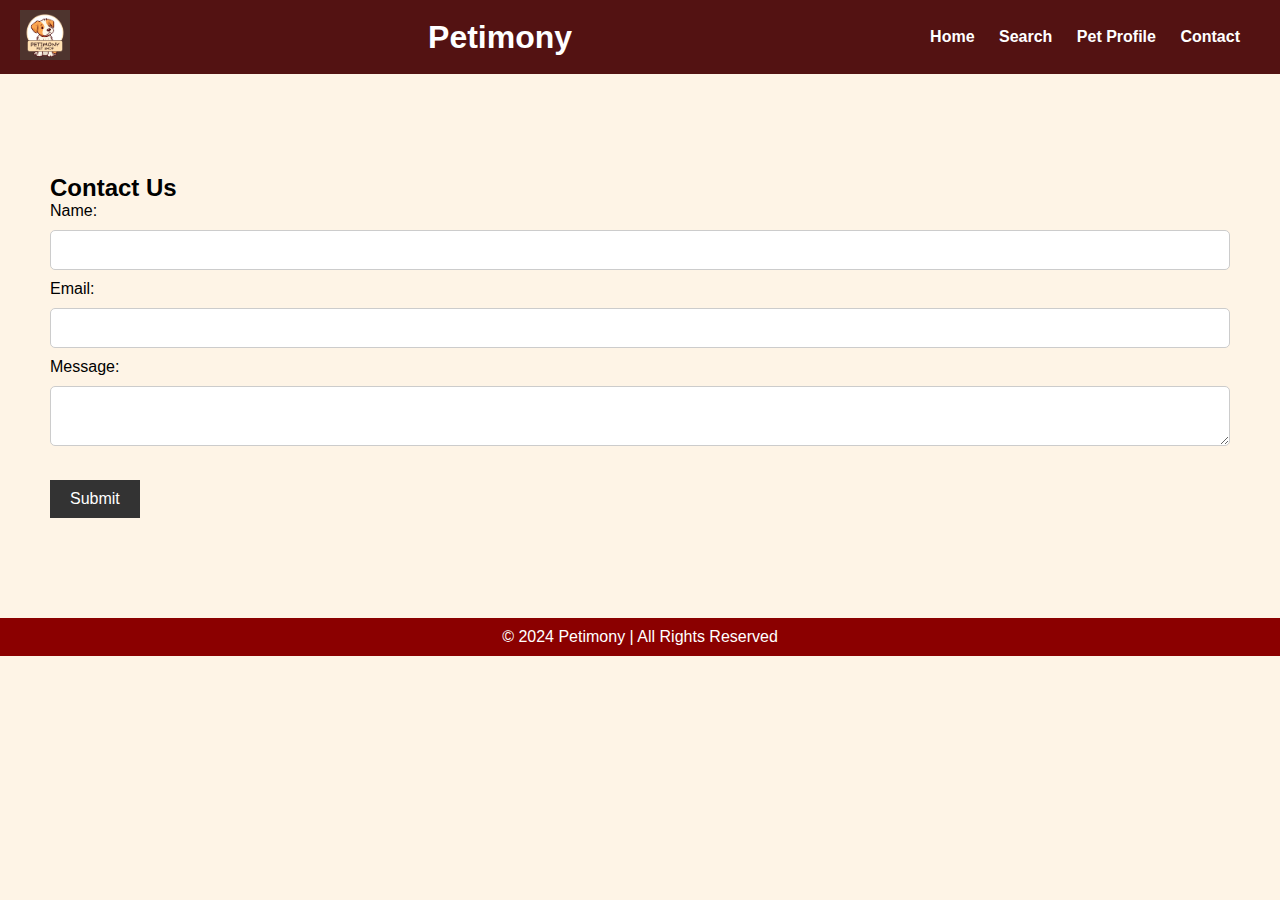
<file: contact.html>
<!DOCTYPE html>
<html lang="en">
<head>
    <meta charset="UTF-8">
    <meta name="viewport" content="width=device-width, initial-scale=1.0">
    <title>Contact Us</title>
    <link rel="stylesheet" href="style.css">
</head>
<body>
    <nav>
        <div class="navigation-menu">
            <div class="logo">
                <img src="logo/2.png" alt="Logo">
            </div>
            <div class="header">
                <h1>Petimony</h1>
            </div>
            <div class="menu">
                <ul>
                    <li><a href="index.html">Home</a></li>
                    <li><a href="search.html">Search</a></li>
                    <li><a href="pet_profile.html">Pet Profile</a></li>
                    <li><a href="contact.html">Contact</a></li>
                </ul>
            </div>
        </div>
    </nav>

    <section class="contact">
        <h2>Contact Us</h2>
        <form action="submit-contact.html" method="POST">
            <label for="name">Name:</label>
            <input type="text" id="name" name="name" required><br>

            <label for="email">Email:</label>
            <input type="email" id="email" name="email" required><br>

            <label for="message">Message:</label>
            <textarea id="message" name="message" required></textarea><br>

            <button type="submit">Submit</button>
        </form>
    </section>

    <footer>
        <p>&copy; 2024 Petimony | All Rights Reserved</p>
    </footer>
</body>
</html>
</file>
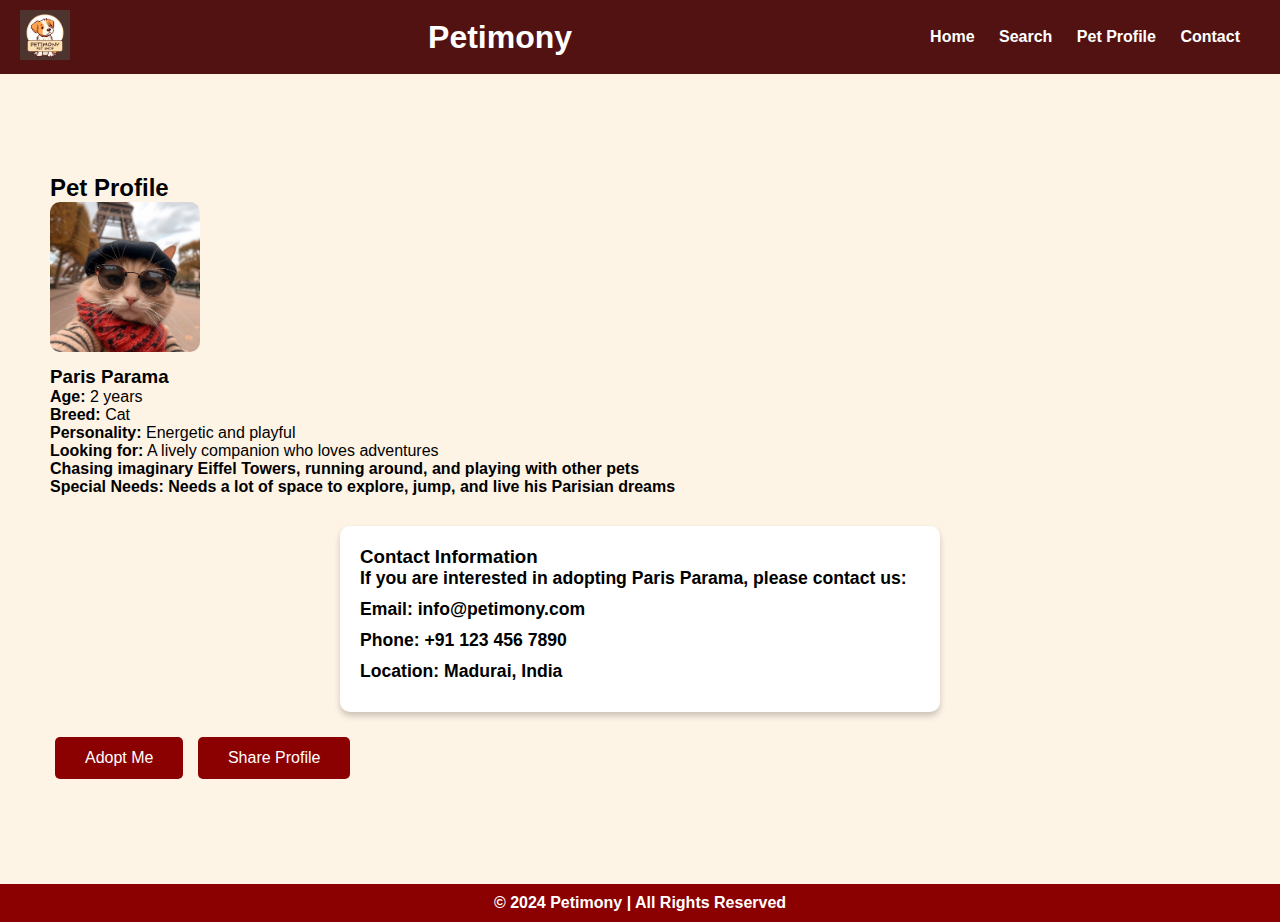
<file: pet_profile.html>
<!DOCTYPE html>
<html lang="en">
<head>
    <meta charset="UTF-8">
    <meta name="viewport" content="width=device-width, initial-scale=1.0">
    <title>Pet Profile | Petimony</title>
    <link rel="stylesheet" href="style.css">
</head>
<body>
    <nav>
        <div class="navigation-menu">
            <div class="logo">
                <img src="logo/2.png" alt="Logo">
            </div>
            <div class="header">
                <h1>Petimony</h1>
            </div>
            <div class="menu">
                <ul>
                    <li><a href="index.html">Home</a></li>
                    <li><a href="search.html">Search</a></li>
                    <li><a href="pet_profile.html">Pet Profile</a></li>
                    <li><a href="contact.html">Contact</a></li>
                </ul>
            </div>
        </div>
    </nav>

    <section class="pet-profile">
        <h2>Pet Profile</h2>

        <div class="pet-info">
            <div class="pet-img">
                <img src="pets/profile.jpg" alt="Chicken Chintamani">
            </div>
            <div class="pet-details">
                <h3>Paris Parama</h3>
                <p><strong>Age:</strong> 2 years</p>
                <p><strong>Breed:</strong> Cat</p>
                <p><strong>Personality:</strong> Energetic and playful</p>
                <p><strong>Looking for:</strong> A lively companion who loves adventures</p>
                <p><strong>Chasing imaginary Eiffel Towers, running around, and playing with other pets</p>
                <p><strong>Special Needs:</strong> Needs a lot of space to explore, jump, and live his Parisian dreams</p>
            </div>
        </div>
        
        <div class="contact-info">
            <h3>Contact Information</h3>
            <p>If you are interested in adopting <strong>Paris Parama</strong>, please contact us:</p>
            <p><strong>Email:</strong> info@petimony.com</p>
            <p><strong>Phone:</strong> +91 123 456 7890</p>
            <p><strong>Location:</strong> Madurai, India</p>
        </div>
        
        <div class="actions">
            <button>Adopt Me</button>
            <button>Share Profile</button>
        </div>
    </section>

    <footer>
        <p>&copy; 2024 Petimony | All Rights Reserved</p>
    </footer>
</body>
</html>
</file>
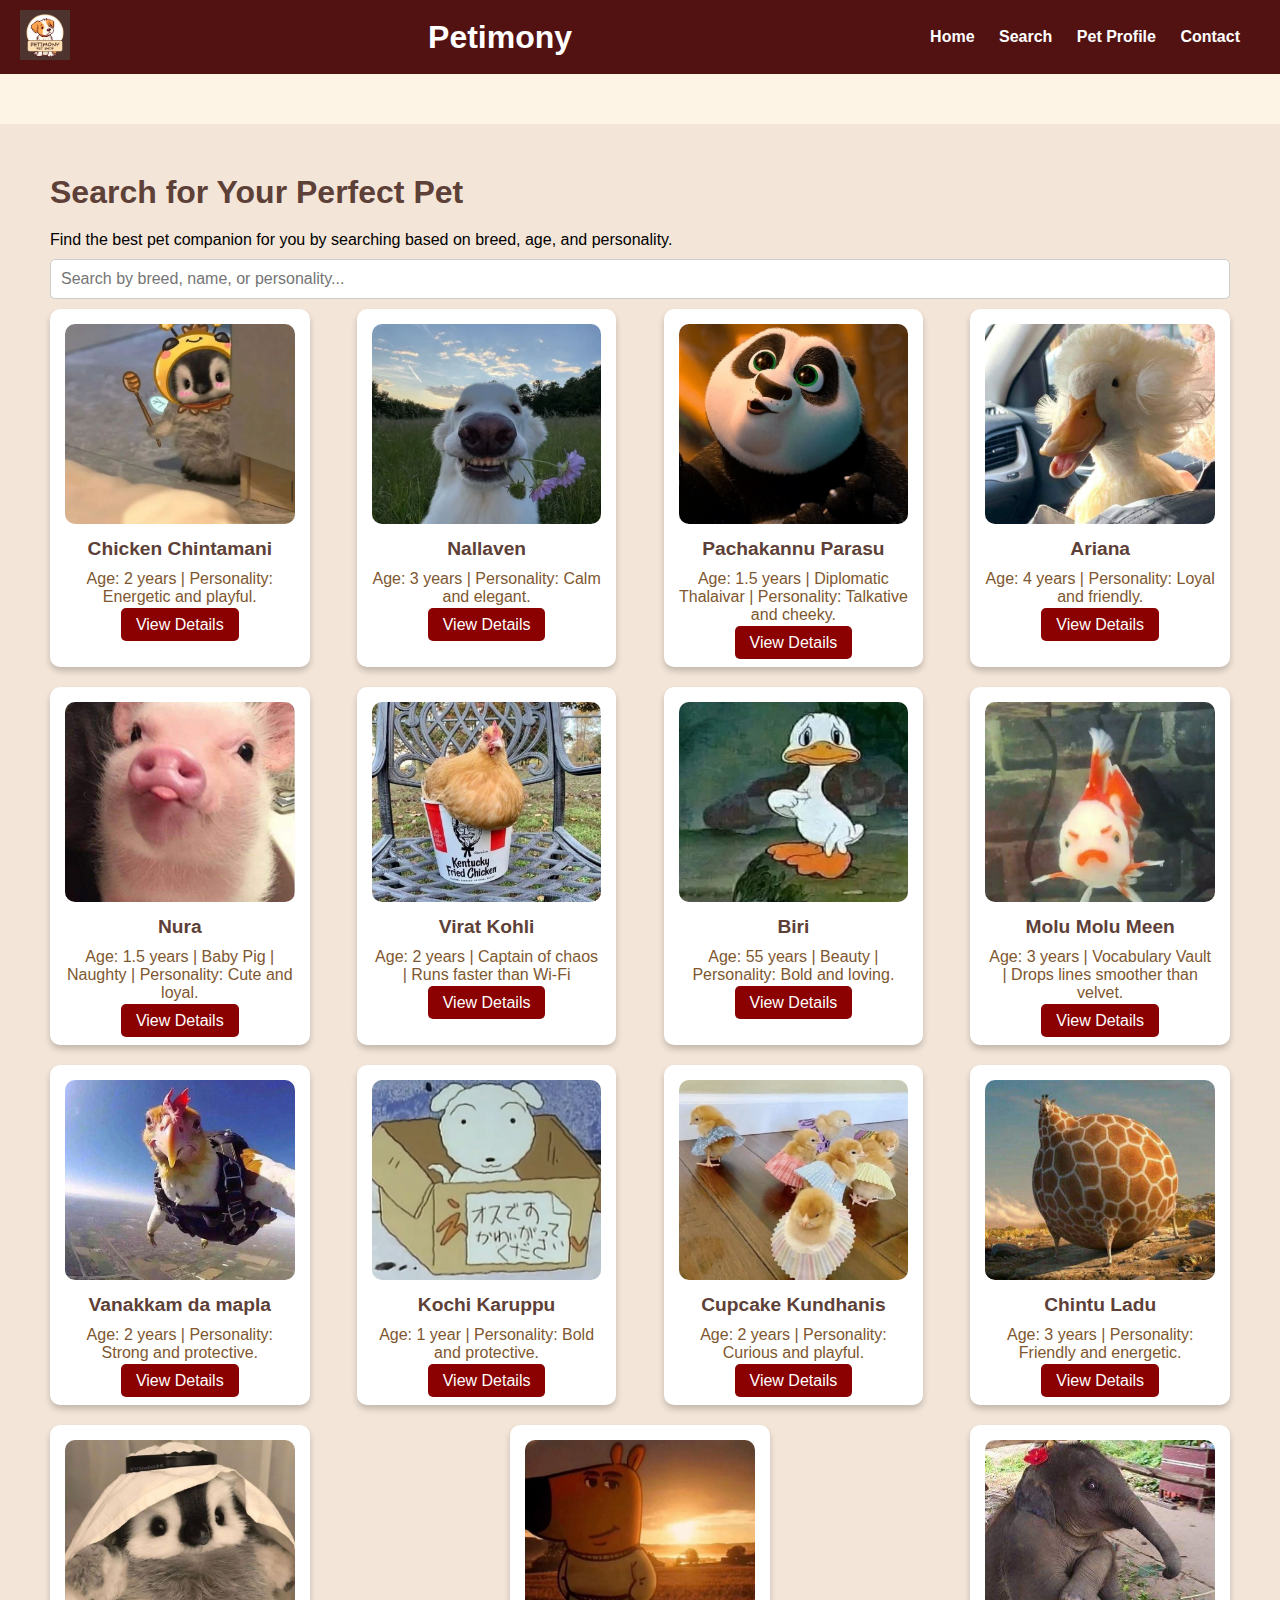
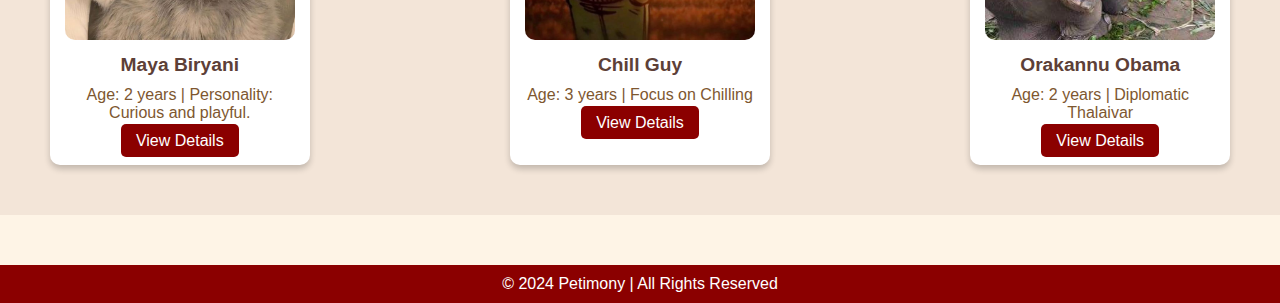
<file: search.html>
<!DOCTYPE html>
<html lang="en">
<head>
    <meta charset="UTF-8">
    <meta name="viewport" content="width=device-width, initial-scale=1.0">
    <title>Search Pets | Petimony</title>
    <link rel="stylesheet" href="style.css">
</head>
<body>
    <nav>
        <div class="navigation-menu">
            <div class="logo">
                <img src="logo/2.png" alt="Logo">
            </div>
            <div class="header">
                <h1>Petimony</h1>
            </div>
            <div class="menu">
                <ul>
                    <li><a href="index.html">Home</a></li>
                    <li><a href="search.html">Search</a></li>
                    <li><a href="pet_profile.html">Pet Profile</a></li>
                    <li><a href="contact.html">Contact</a></li>
                </ul>
            </div>
        </div>
    </nav>

    <section class="search-page">
        <h2>Search for Your Perfect Pet</h2>
        <p>Find the best pet companion for you by searching based on breed, age, and personality.</p>
        
        <input type="text" class="search-bar" placeholder="Search by breed, name, or personality...">

        <div class="search-results">
            <div class="pet-card">
                <img src="pets/1.jpg" alt="Chicken Chintamani">
                <h3>Chicken Chintamani</h3>
                <p>Age: 2 years | Personality: Energetic and playful.</p>
                <a href="contact.html">View Details</a>
            </div>
            <div class="pet-card">
                <img src="pets/2.jpg" alt="Nallaven">
                <h3>Nallaven</h3>
                <p>Age: 3 years | Personality: Calm and elegant.</p>
                <a href="contact.html">View Details</a>
            </div>
            <div class="pet-card">
                <img src="pets/3.jpg" alt="Pachakannu Parasu">
                <h3>Pachakannu Parasu</h3>
                <p>Age: 1.5 years | Diplomatic Thalaivar | Personality: Talkative and cheeky.</p>
                <a href="contact.html">View Details</a>
            </div>
            <div class="pet-card">
                <img src="pets/4.jpg" alt="Ariana">
                <h3>Ariana</h3>
                <p>Age: 4 years | Personality: Loyal and friendly.</p>
                <a href="contact.html">View Details</a>
            </div>
            
            <div class="pet-card">
                <img src="pets/9.jpg" alt="Nura">
                <h3>Nura</h3>
                <p>Age: 1.5 years | Baby Pig | Naughty | Personality: Cute and loyal.</p>
                <a href="contact.html">View Details</a>
            </div>
            
            <div class="pet-card">
                <img src="pets/14.jpg" alt="Virat Kohli ">
                <h3>Virat Kohli</h3>
                <p>Age: 2 years | Captain of chaos | Runs faster than Wi-Fi</p>
                <a href="contact.html">View Details</a>
            </div>
            <div class="pet-card">
                <img src="pets/11.jpg" alt="Biri">
                <h3>Biri</h3>
                <p>Age: 55 years | Beauty | Personality: Bold and loving.</p>
                <a href="contact.html">View Details</a>
            </div>
            <div class="pet-card">
                <img src="pets/6.jpg" alt="Molu Molu Meen">
                <h3>Molu Molu Meen</h3>
                <p>Age: 3 years | Vocabulary Vault | Drops lines smoother than velvet.</p>
                <a href="contact.html">View Details</a>
            </div>
            <div class="pet-card">
                <img src="pets/5.jpg" alt="Vanakkam da mapla">
                <h3>Vanakkam da mapla</h3>
                <p>Age: 2 years | Personality: Strong and protective.</p>
                <a href="contact.html">View Details</a>
            </div>
            
            <div class="pet-card">
                <img src="pets/7.jpg" alt="Kochi Karuppu">
                <h3>Kochi Karuppu</h3>
                <p>Age: 1 year | Personality: Bold and protective.</p>
                <a href="contact.html">View Details</a>
            </div>
            <div class="pet-card">
                <img src="pets/8.jpg" alt="Cupcake Kundhanis">
                <h3>Cupcake Kundhanis</h3>
                <p>Age: 2 years | Personality: Curious and playful.</p>
                <a href="contact.html">View Details</a>
            </div>
            <div class="pet-card">
                <img src="pets/10.jpg" alt="Chintu Ladu">
                <h3>Chintu Ladu</h3>
                <p>Age: 3 years | Personality: Friendly and energetic.</p>
                <a href="contact.html">View Details</a>
            </div>
            
            <div class="pet-card">
                <img src="pets/12.jpg" alt="Maya Biryani">
                <h3>Maya Biryani</h3>
                <p>Age: 2 years | Personality: Curious and playful.</p>
                <a href="contact.html">View Details</a>
            </div>
            <div class="pet-card">
                <img src="pets/13.jpg" alt="Chill Guy">
                <h3>Chill Guy</h3>
                <p>Age: 3 years | Focus on Chilling</p>
                <a href="contact.html">View Details</a>
            </div>
            
            <div class="pet-card">
                <img src="pets/15.jpg" alt="Orakannu Obama">
                <h3>Orakannu Obama</h3>
                <p>Age: 2 years | Diplomatic Thalaivar</p>
                <a href="contact.html">View Details</a>
            </div>
        </div>
    </section>
    <footer>
        <p>&copy; 2024 Petimony | All Rights Reserved</p>
    </footer>
</body>
</html>
</file>
<file: style.css>
* {
    margin: 0;
    padding: 0;
    box-sizing: border-box;
}

body {
    background-color: #fef4e6;
    font-family: Arial, sans-serif;
}

.navigation-menu {
    display: flex;
    justify-content: space-between;
    align-items: center;
    background-color: rgb(83, 18, 18);
    padding: 10px 20px;
}

.logo img {
    width: 50px;
}

.header h1 {
    color: white;
}

.menu ul {
    list-style: none;
}

.menu ul li {
    display: inline;
    margin-right: 20px;
}

.menu ul li i {
    color: white;
}

.menu ul li a {
    text-decoration: none;
    color: white;
    font-weight: bold;
    transition: color 0.3s;
}

.menu ul li a:hover {
    color: orange;
}

.hero-section {
    text-align: center;
    background-image: url('background/2.jpg');
    background-size: cover;
    background-position: center;
    color: white;
    padding: 100px 20px;
    height: 100vh;
    opacity: 0.6;
}

.hero-section h1 {
    font-size: 3rem;
    margin-bottom: 20px;
    color: black;
}

.hero-section p {
    font-size: 1.2rem;
    margin-bottom: 30px;
    color: black;
}

.hero-section .btn {
    text-decoration: none;
    color: white;
    background-color: darkred;
    padding: 10px 20px;
    border-radius: 5px;
    transition: background 0.3s;
    opacity: 0.8;
}

.hero-section .btn:hover {
    background-color: orange;
}

.pet-card .pet-video {
    width: 100%;
    height: 200px;
    object-fit: cover;
    border-radius: 10px;
    margin-bottom: 10px;
}

section {
    padding: 50px;
    margin: 50px 0;
}

.section-header h2 {
    font-size: 2rem;
    margin-bottom: 10px;
}

.section-header p {
    font-size: 1.2em;
    color: gray;
}

button {
    padding: 10px 20px;
    font-size: 16px;
    background-color: #333;
    color: white;
    border: none;
    cursor: pointer;
    margin-top: 20px;
}

button:hover {
    background-color: #555;
}

input[type="text"],
input[type="email"],
textarea {
    width: 100%;
    padding: 10px;
    margin: 10px 0;
    font-size: 16px;
    border: 1px solid #ccc;
    border-radius: 5px;
}

input[type="text"]:focus,
input[type="email"]:focus,
textarea:focus {
    border-color: #333;
}

footer {
    text-align: center;
    padding: 10px 20px;
    background-color: darkred;
    color: white;
}

.pets {
    text-align: center;
    padding: 40px 20px;
    background-color: #F3E5D8;
}

.pets h2 {
    font-size: 2rem;
    color: #5D4037;
    margin-bottom: 20px;
}

.pets-list {
    display: flex;
    justify-content: space-between;
    gap: 20px;
    flex-wrap: wrap;
}

.pet-card {
    background-color: white;
    border-radius: 10px;
    box-shadow: 0 4px 6px rgba(0, 0, 0, 0.2);
    text-align: center;
    padding: 15px;
    width: 22%;
    transition: transform 0.3s ease-in-out;
}

.pet-card:hover {
    transform: scale(1.05);
}

.pet-card img {
    width: 100%;
    height: 200px;
    object-fit: cover;
    border-radius: 10px;
    margin-bottom: 10px;
}

.pet-card h3 {
    color: #5D4037;
    font-size: 1.2rem;
    margin-bottom: 10px;
}

.pet-card p {
    color: #7E5730;
    font-size: 1rem;
    margin-bottom: 10px;
}

.pet-card a {
    text-decoration: none;
    color: white;
    background-color: darkred;
    padding: 8px 15px;
    border-radius: 5px;
    transition: background 0.3s;
}

.pet-card a:hover {
    background-color: orange;
}

.view-more {
    text-align: center;
    display: inline-block;
    margin-top: 20px;
}

.success-stories {
    text-align: center;
    padding: 40px 20px;
    background-color: #F3E5D8;
}

.success-stories h2 {
    font-size: 2rem;
    color: #5D4037;
    margin-bottom: 20px;
}

.stories-carousel {
    display: flex;
    justify-content: space-between;
    gap: 20px;
    flex-wrap: nowrap;
    animation: scrollCarousel 20s linear infinite;
}

.story-card {
    background-color: white;
    border-radius: 10px;
    box-shadow: 0 4px 6px rgba(0, 0, 0, 0.2);
    text-align: center;
    padding: 15px;
    width: 22%;
}

.story-card img {
    width: 100%;
    height: 250px;
    object-fit: cover;
    border-radius: 10px;
    margin-bottom: 10px;
}

.story-card p {
    color: #5D4037;
    font-size: 1rem;
}

@keyframes scrollCarousel {
    0% {
        transform: translateX(0);
    }
    25% {
        transform: translateX(-25%);
    }
    50% {
        transform: translateX(-50%);
    }
    75% {
        transform: translateX(-75%);
    }
    100% {
        transform: translateX(-100%);
    }
}

.highlights {
    display: flex;
    justify-content: space-around;
    padding: 50px 20px;
    background-color: white;
}

.highlight-card {
    text-align: center;
    width: 22%;
}

.highlight-card img {
    width: 100%;
    height: 250px;
    margin-bottom: 20px;
    border-radius: 30%;
}

.highlight-card h2 {
    font-size: 1.5rem;
    margin-bottom: 10px;
}

.highlight-card p {
    font-size: 1rem;
    color: #555;
}

.search-page {
    padding: 50px;
    background-color: #F3E5D8;
}

.search-page h2 {
    font-size: 2rem;
    color: #5D4037;
    margin-bottom: 20px;
}

.search-bar {
    width: 100%;
    padding: 10px;
    margin-bottom: 20px;
    font-size: 1rem;
    border-radius: 5px;
    border: 1px solid #ccc;
}

.search-bar:focus {
    border-color: #333;
}

.search-results {
    display: flex;
    justify-content: space-between;
    gap: 20px;
    flex-wrap: wrap;
}

.search-results .pet-card {
    width: 22%;
}

.pet-img img {
    width: 150px;
    height: 150px;
    object-fit: cover;
    border-radius: 10px;
    margin-bottom: 10px;
}

.contact-info {
    background-color: white;
    padding: 20px;
    margin-top: 30px;
    text-align: left;
    border-radius: 10px;
    box-shadow: 0 4px 6px rgba(0, 0, 0, 0.2);
    max-width: 600px;
    margin-left: auto;
    margin-right: auto;
}

.contact-info p {
    margin-bottom: 10px;
    font-size: 1.1rem;
}

.actions {
    margin-top: 20px;
}

.actions button {
    padding: 12px 30px;
    font-size: 16px;
    background-color: darkred;
    color: white;
    border: none;
    border-radius: 5px;
    cursor: pointer;
    margin: 5px;
    transition: background-color 0.3s;
}   

.actions button:hover {
    background-color: orange;
}
</file>
